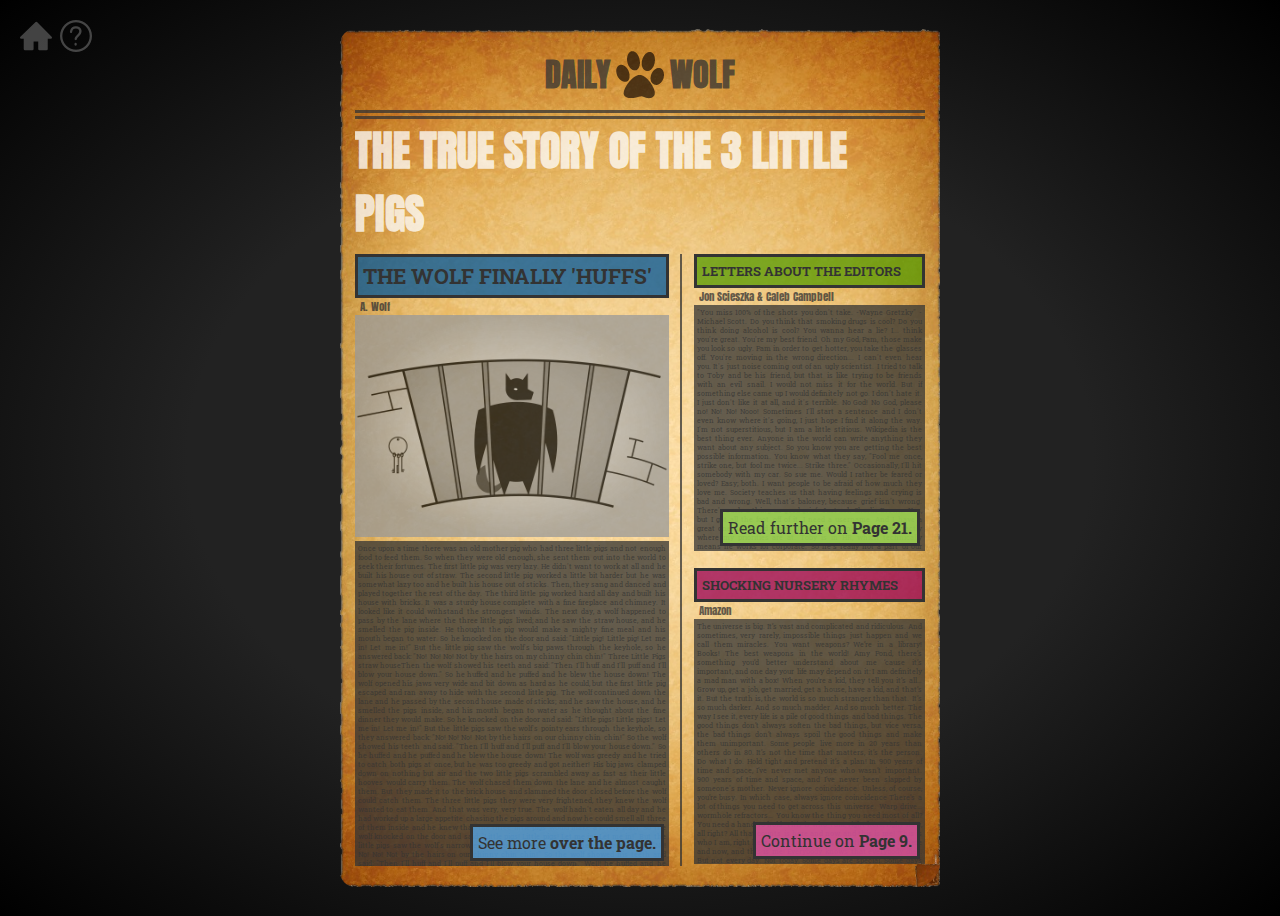
<file: index.html>
<!doctype html>
<html lang="en">
	<head>
		<title>The True Story || Home</title>
		<meta charset="utf-8">
        
		<link rel="stylesheet" href="common.css">
		<link rel="stylesheet" href="index.css">
		<link href="https://fonts.googleapis.com/css?family=Anton|Roboto+Slab|Amatic+SC|Caveat" rel="stylesheet">
	</head>

	<body>
        <div id="paper">
			<img src="images/paper.png" alt="Newspaper.">

			<section>
				<header>
					<h1>Daily</h1>
					<img id="logo" src="images/paw.png" alt="Paw print.">
					<h1>Wolf</h1>
					<div></div>
					<h2>The True Story of the 3 Little Pigs</h2>
				</header>

				<div id="content">
					<article id="main">
						<h2>The Wolf Finally 'Huffs'<span class="tooltip">Read the story. &dArr;</span></h2>
						<h3>A. Wolf</h3>
						<img src="images/main-article.png" alt="Wolf.">
						<p>Once upon a time there was an old mother pig who had three little pigs and not enough food to feed them. So when they were old enough, she sent them out into the world to seek their fortunes. The first little pig was very lazy. He didn't want to work at all and he built his house out of straw. The second little pig worked a little bit harder but he was somewhat lazy too and he built his house out of sticks. Then, they sang and danced and played together the rest of the day. The third little pig worked hard all day and built his house with bricks. It was a sturdy house complete with a fine fireplace and chimney. It looked like it could withstand the strongest winds. The next day, a wolf happened to pass by the lane where the three little pigs lived; and he saw the straw house, and he smelled the pig inside. He thought the pig would make a mighty fine meal and his mouth began to water. So he knocked on the door and said: "Little pig! Little pig! Let me in! Let me in!" But the little pig saw the wolf's big paws through the keyhole, so he answered back: "No! No! No! Not by the hairs on my chinny chin chin!" Three Little Pigs straw houseThen the wolf showed his teeth and said: "Then I'll huff and I'll puff and I'll blow your house down." So he huffed and he puffed and he blew the house down! The wolf opened his jaws very wide and bit down as hard as he could, but the first little pig escaped and ran away to hide with the second little pig. The wolf continued down the lane and he passed by the second house made of sticks; and he saw the house, and he smelled the pigs inside, and his mouth began to water as he thought about the fine dinner they would make. So he knocked on the door and said: "Little pigs! Little pigs! Let me in! Let me in!" But the little pigs saw the wolf's pointy ears through the keyhole, so they answered back: "No! No! No! Not by the hairs on our chinny chin chin!" So the wolf showed his teeth and said: "Then I'll huff and I'll puff and I'll blow your house down." So he huffed and he puffed and he blew the house down! The wolf was greedy and he tried to catch both pigs at once, but he was too greedy and got neither! His big jaws clamped down on nothing but air and the two little pigs scrambled away as fast as their little hooves would carry them. The wolf chased them down the lane and he almost caught them. But they made it to the brick house and slammed the door closed before the wolf could catch them. The three little pigs they were very frightened, they knew the wolf wanted to eat them. And that was very, very true. The wolf hadn't eaten all day and he had worked up a large appetite chasing the pigs around and now he could smell all three of them inside and he knew that the three little pigs would make a lovely feast. So the wolf knocked on the door and said: "Little pigs! Little pigs! Let me in! Let me in!" But the little pigs saw the wolf's narrow eyes through the keyhole, so they answered back: "No! No! No! Not by the hairs on our chinny chin chin!" So the wolf showed his teeth and said: "Then I'll huff and I'll puff and I'll blow your house down." Well! he huffed and he puffed. He puffed and he huffed. And he huffed, huffed, and he puffed, puffed; but he could not blow the house down. At last, he was so out of breath that he couldn't huff and he couldn't puff anymore. So he stopped to rest and thought a bit. But this was too much. The wolf danced about with rage and swore he would come down the chimney and eat up the little pig for his supper. But while he was climbing on to the roof the little pig made up a blazing fire and put on a big pot full of water to boil. Then, just as the wolf was coming down the chimney, the little piggy pulled off the lid, and plop! in fell the wolf into the scalding water. So the little piggy put on the cover again, boiled the wolf up, and the three little pigs ate him for supper.</p>
						<a href="story.html">See more <span>over the page.</span></a>	
					</article>

					<div id="divide"></div>

					<article>
						<h2>Letters About the Editors<span class="tooltip">Credits... &dArr;</span></h2>
						<h3>Jon Scieszka & Caleb Campbell</h3>
						<p>"You miss 100% of the shots you don't take. -Wayne Gretzky" -Michael Scott. Do you think that smoking drugs is cool? Do you think doing alcohol is cool? You wanna hear a lie? I... think you're great. You're my best friend. Oh my God, Pam, those make you look so ugly. Pam in order to get hotter, you take the glasses off. You're moving in the wrong direction... I can't even hear you. It's just noise coming out of an ugly scientist. I tried to talk to Toby and be his friend, but that is like trying to be friends with an evil snail. I would not miss it for the world. But if something else came up I would definitely not go. I don't hate it. I just don't like it at all, and it's terrible. No God! No God, please no! No! No! Nooo! Sometimes I'll start a sentence and I don't even know where it's going, I just hope I find it along the way. I'm not superstitious, but I am a little stitious. Wikipedia is the best thing ever. Anyone in the world can write anything they want about any subject. So you know you are getting the best possible information. You know what they say, "Fool me once, strike one, but fool me twice... Strike three." Occasionally, I'll hit somebody with my car. So sue me. Would I rather be feared or loved? Easy; both. I want people to be afraid of how much they love me. Society teaches us that having feelings and crying is bad and wrong. Well, that's baloney, because grief isn't wrong. There's such a thing as good grief. Just ask Charlie Brown. Yes, but I got all the foot off of it. I need a username. And I have a great one; Little Kid Lover. That was people will know exactly where my priorities are at. Toby is in HR, which technically means he works for corporate. So he's really not a part of our family. Also he's divorced... so he's really not a part of his family. Well, this is going to hurt like a motherf-. And I knew exactly what to do. But in a much more real sense, I had no idea what to do. Oh God, my mind is going a mile an hour. I am Beyonce, always. I hate disappointing just one person, and I really hate disappointing everyone, but I love Burlington Coat Factory. Could we share a rowboat? ...Could a rowboat support her? It bothers me that you're not answering the question. Dammit I knew it! I knew it, Phyllis! I hate so much about the things that you choose to be.</p>
						<a href="credits.html">Read further on <span>Page 21.</span></a>
					</article>
				
					<article>
						<h2>Shocking Nursery Rhymes<span class="tooltip">Purchase the book. &dArr;</span></h2>
						<h3>Amazon</h3>
						<p>The universe is big. It’s vast and complicated and ridiculous. And sometimes, very rarely, impossible things just happen and we call them miracles. You want weapons? We’re in a library! Books! The best weapons in the world! Amy Pond, there’s something you’d better understand about me ‘cause it’s important, and one day your life may depend on it: I am definitely a mad man with a box! When you’re a kid, they tell you it’s all… Grow up, get a job, get married, get a house, have a kid, and that’s it. But the truth is, the world is so much stranger than that. It’s so much darker. And so much madder. And so much better. The way I see it, every life is a pile of good things and bad things. The good things don’t always soften the bad things, but vice versa, the bad things don’t always spoil the good things and make them unimportant. Some people live more in 20 years than others do in 80. It’s not the time that matters, it’s the person. Do what I do. Hold tight and pretend it’s a plan! In 900 years of time and space, I’ve never met anyone who wasn’t important. 900 years of time and space, and I’ve never been slapped by someone's mother. Never ignore coincidence. Unless, of course, you’re busy. In which case, always ignore coincidence There’s a lot of things you need to get across this universe. Warp drive… wormhole refractors… You know the thing you need most of all? You need a hand to hold. This is who I am, right here, right now, all right? All that counts is here and now, and this is me! This is who I am, right here, right now, all right? All that counts is here and now, and this is me! Everybody knows that everybody dies. But not every day. Not today. Some days are special. Some days are so, so blessed. Some days, nobody dies at all. Now and then, every once in a very long while, every day in a million days, when the wind stands fair and the Doctor comes to call, everybody lives. We’re all stories, in the end. Just make it a good one, eh? Letting it get to you. You know what that’s called? Being alive. Best thing there is. Being alive right now is all that counts.</p>
						<a href="https://www.amazon.com/True-Story-Three-Little-Pigs/dp/0140544518" target="_blank">Continue on <span>Page 9.</span></a>
					</article>
				</div>

				<footer>
					<div></div>
					<img src="images/paw-home.png" alt="Paw print.">
					<h3>Page 1</h3>
				</footer>
			</section>

			<div id="shadow"></div>
			<div id="cover"><img src="images/paper-darkest.png"></div>
			<div id="fold"><img src="images/paper-dark.png"></div>
		</div>
        
		<img id="home" src="images/home-page.png" alt="Home.">
		<img id="help" src="images/help.png" alt="Help.">
        <h6 id="tooltip">Click on one of the 'Read More!' links to go somewhere!</h6>

		<script src="http://code.jquery.com/jquery-3.3.1.min.js" integrity="sha256-FgpCb/KJQlLNfOu91ta32o/NMZxltwRo8QtmkMRdAu8=" crossorigin="anonymous"></script>
		<script src="index.js"></script>
	</body>
</html>
</file>
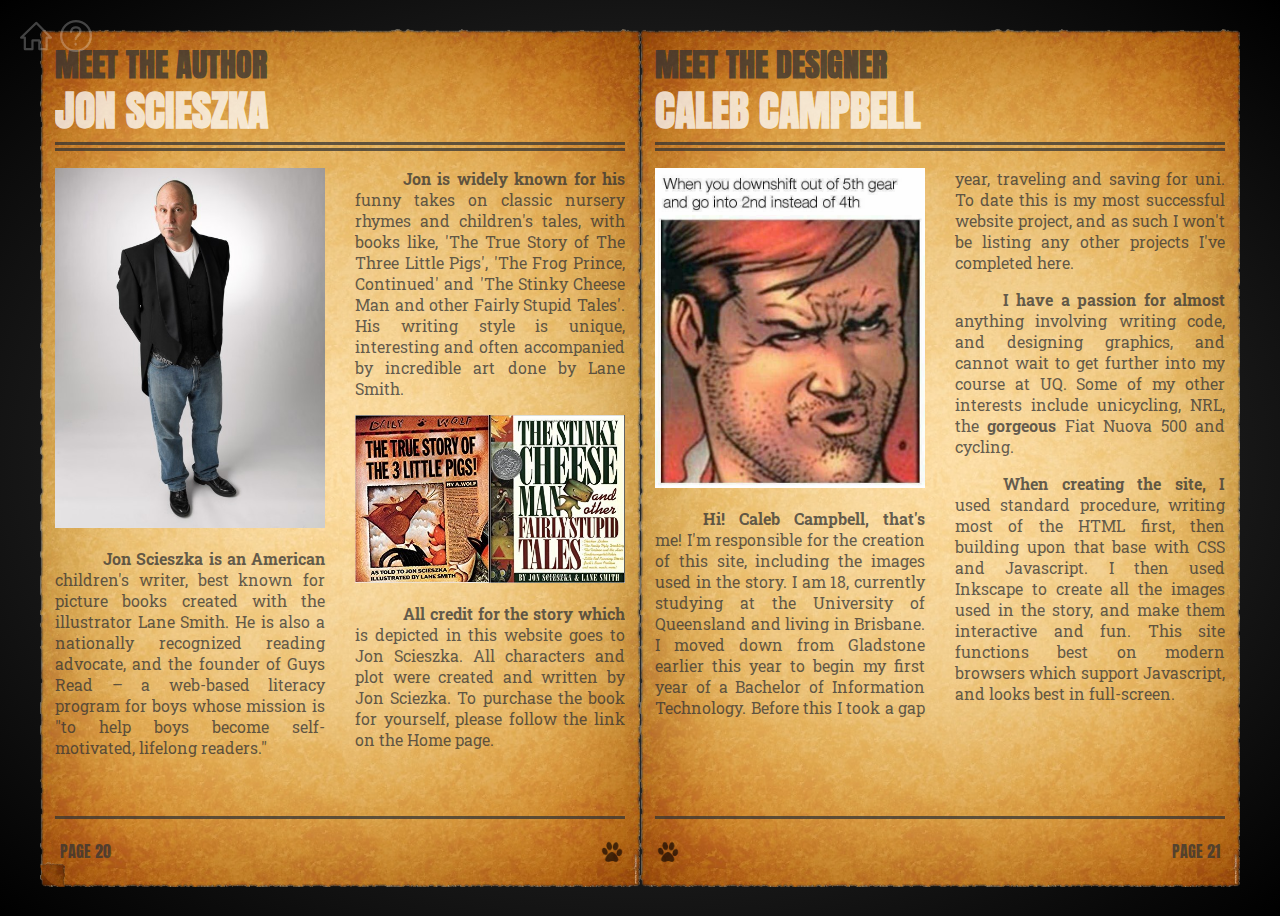
<file: credits.html>
<!doctype html>
<html lang="en">
	<head>
		<title>The True Story || Credits</title>
		<meta charset="utf-8">
        
		<link rel="stylesheet" href="common.css">
		<link rel="stylesheet" href="credits.css">
		<link href="https://fonts.googleapis.com/css?family=Anton|Roboto+Slab|Amatic+SC|Caveat" rel="stylesheet">
	</head>

	<body>
		<div id="paper">
			<img class="paper" src="images/paper.png" alt="Newspaper.">
			<img class="paper" src="images/paper.png" alt="Newspaper.">

			<section>
				<header>
					<h1>Meet the Author</h1>
					<h2>Jon Scieszka</h2>
					<div></div>
				</header>

				<div id="content">
					<img src="images/jon.jpg" alt="Jon Scieszka.">
					<p>Jon Scieszka is an American children's writer, best known for picture books created with the illustrator Lane Smith. He is also a nationally recognized reading advocate, and the founder of Guys Read – a web-based literacy program for boys whose mission is "to help boys become self-motivated, lifelong readers."<p>
					<p>Jon is widely known for his funny takes on classic nursery rhymes and children's tales, with books like, 'The True Story of The Three Little Pigs', 'The Frog Prince, Continued' and 'The Stinky Cheese Man and other Fairly Stupid Tales'. His writing style is unique, interesting and often accompanied by incredible art done by Lane Smith.</p>
					<img src="images/stories.jpg" alt="Jon's works.">
					<p>All credit for the story which is depicted in this website goes to Jon Scieszka. All characters and plot were created and written by Jon Sciezka. To purchase the book for yourself, please follow the link on the Home page.</p>
				</div>

				<footer>
					<div></div>
					<h3>Page 20</h3>
					<a href="index.html"><img src="images/paw-home.png" alt="Paw print."></a>
				</footer>
			</section>

			<section>
				<header>
					<h1>Meet the Designer</h1>
					<h2>Caleb Campbell</h2>
					<div></div>
				</header>
				
				<div id="content">
                    <img src="images/downshift.jpg" alt="Memes.">
                    <p>Hi! Caleb Campbell, that's me! I'm responsible for the creation of this site, including the images used in the story. I am 18, currently studying at the University of Queensland and living in Brisbane. I moved down from Gladstone earlier this year to begin my first year of a Bachelor of Information Technology. Before this I took a gap year, traveling and saving for uni. To date this is my most successful website project, and as such I won't be listing any other projects I've completed here.</p>
                    <p>I have a passion for almost anything involving writing code, and designing graphics, and cannot wait to get further into my course at UQ. Some of my other interests include unicycling, NRL, the <strong>gorgeous</strong> Fiat Nuova 500 and cycling.</p>
                    <p>When creating the site, I used standard procedure, writing most of the HTML first, then building upon that base with CSS and Javascript. I then used Inkscape to create all the images used in the story, and make them interactive and fun. This site functions best on modern browsers which support Javascript, and looks best in full-screen.</p>
				</div>

				<footer>
					<div></div>
					<a href="index.html"><img src="images/paw-home.png" alt="Paw print."></a>
					<h3>Page 21</h3>
				</footer>
			</section>

			<div id="shadow"></div>
			<div id="cover"><img src="images/paper-darkest.png"></div>
			<a href="index.html"><div id="fold"><img src="images/paper-dark.png"></div></a>
		</div>
        
        <a href="index.html"><img id="home" src="images/home.png" alt="Home."></a>
		<img id="help" src="images/help.png" alt="Help.">
        <img id="next" src="images/next.png" alt="Next page.">
        <h6 id="tooltip">Click the 'Home' icon, page flap or paw print to return Home.</h6>
        
        <img id="previous" src="images/previous.png" alt="Previous page.">

		<script src="http://code.jquery.com/jquery-3.3.1.min.js" integrity="sha256-FgpCb/KJQlLNfOu91ta32o/NMZxltwRo8QtmkMRdAu8=" crossorigin="anonymous"></script>
		<script src="credits.js"></script>
	</body>
</html>
</file>
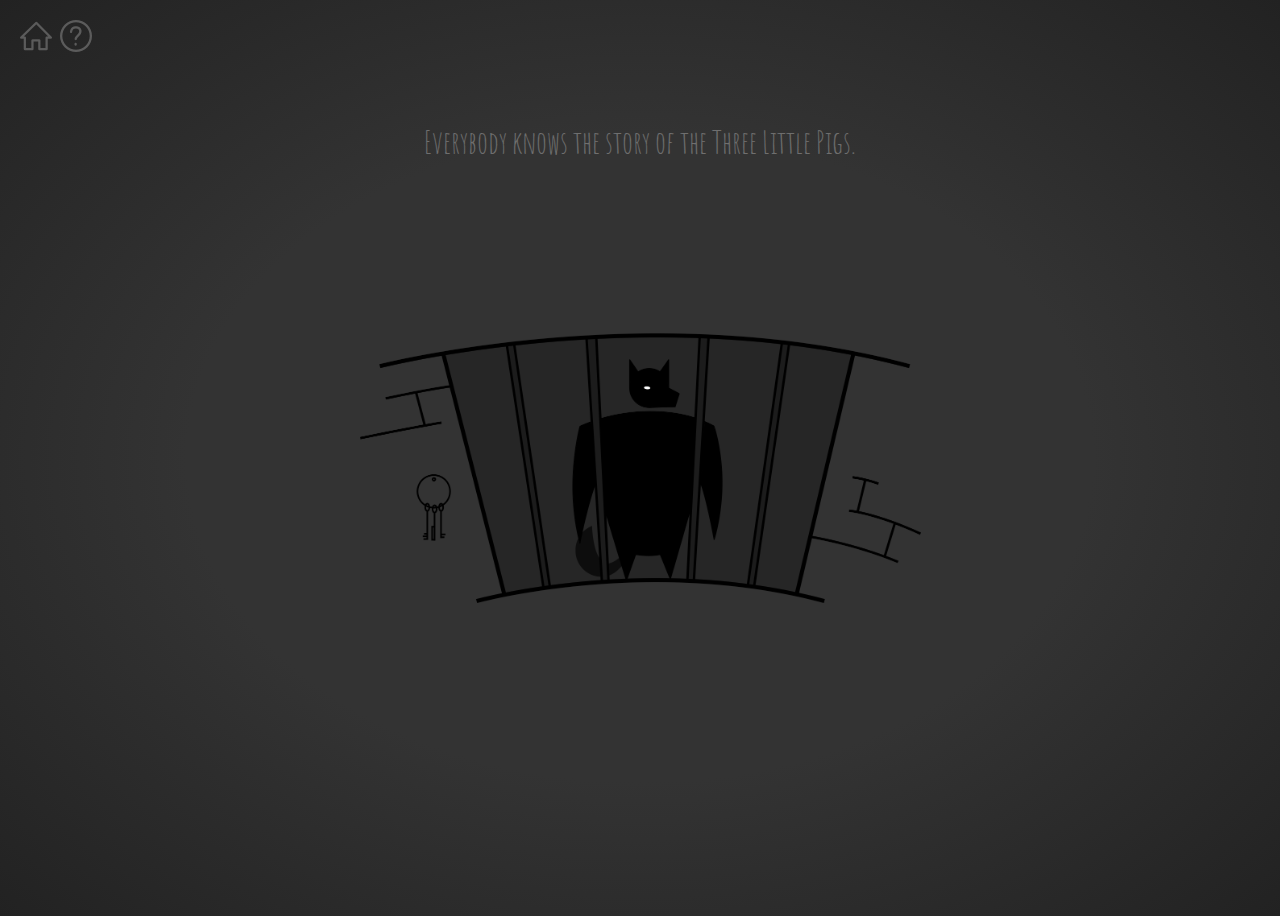
<file: story.html>
<!doctype html>
<html>
    <head lang="en">
        <title>The True Story</title>
        <meta charset="utf-8">
        
        <link rel="stylesheet" href="common.css">
        <link rel="stylesheet" href="story.css">
        <link href="https://fonts.googleapis.com/css?family=Anton|Roboto+Slab|Amatic+SC|Caveat" rel="stylesheet">
    </head>
    
    <body>
        <p>Everybody knows the story of the Three Little Pigs.</p>
        <p>Or at least they think they do.</p>
        <p>But I'll let you in on a little secret.</p>
        <p>Nobody knows the <strong>real</strong> story,</p>
        <p>because nobody has heard <strong>my</strong> side of the story.</p>
        <img id="page1" class="story" src="images/page1.png" alt="Wolf in prison.">
        
        <p>I'm the wolf. <strong>Alexander T. Wolf</strong>.</p>
        <p>You can call me Al.</p>
        <p>I don't know how this whole <strong>Big Bad Wolf</strong> thing got started,</p>
        <p>but it's all wrong.</p>
        <img id="page2" class="story" src="images/page2.png" alt="Alexander T. Wolf">
        
        <p>Maybe it's because of our diet.</p>
        <p>Hey, it's not my fault wolves eat cute little animals like bunnies and sheep and pigs.</p>
        <p>That's just the way we are.</p>
        <p>If cheeseburgers were cute, folks would probably think you were Big and Bad, too.</p>
        <img id="page3" class="story" src="images/page3.png" alt="Cute burger.">
        
        <p>But like I was saying, the whole Big Bad Wolf thing is all wrong.</p>
        <p>The real story is about a sneeze and a cup of sugar.</p>
        <img id="page4" class="story" src="images/page4.png" alt="Sneeze and sugar.">
        
        <h1>This is the Real Story</h1>
        
        <p>Way back in Once Upon a Time time,</p>
        <p>I was making a birthday cake for my dear old granny.</p>
        <p>I had a terrible sneezing cold.</p>
        <p>I ran out of sugar.</p>
        <img id="page5" class="story" src="images/page5.png" alt="Cute burger.">
        
        <p>So I walked down the street to ask my neighbor for a cup of sugar.</p>
        <p>Now this neighbor was a pig.</p>
        <p>And he wasn't too bright, either.</p>
        <p>He had built his whole house out of <strong>straw</strong>.</p>
        <p>Can you believe it?</p>
        <p>I mean who in his right mind would build a house of straw?</p>
        <img id="page6" class="story" src="images/page6.png" alt="Landscape.">
        
        <p>So of course the minute I knocked on the door, it fell right in.</p>
        <p>I didn't want to just walk into someone else's house.</p>
        <p>So I called, <strong>"Little Pig, Little Pig, are you in?"</strong></p>
        <p>No answer.</p>
        <p>I was just about to go home without the cup of sugar for my dear old granny's birthday cake.</p>
        <a href="index.html"><img id="page7" class="story" src="images/page7.png" alt="First Pig's house."></a>
        
        <!-- <p>31 That's when my nose started to itch.</p>
        <p>32 I felt a sneeze coming on.</p>
        <p>33 Well I huffed.</p>
        <p>34 And I snuffed.</p>
        <img id="page8" class="story" src="images/page8.png" alt="Cute burger.">
        
        <p>35 And I sneezed a great sneeze.</p>
        <img id="page9" class="story" src="images/page9.png" alt="Cute burger.">
        
        <p>36 And you know what?</p>
        <p>37 The whole darn straw house fell down.</p>
        <p>38 And right in the middle of the pile of the straw was the First Little Pig -</p>
        <p>39 <strong>dead as a doornail</strong>.</p>
        <p>40 He had been home the whole time.</p>
        <img id="page10" class="story" src="images/page10.png" alt="Cute burger.">
        
        <p>41 It seemed like a shame to leave a perfectly good ham dinner lying there in the straw.</p>
        <p>42 So I ate it up.</p>
        <p>43 Think of it as a big cheeseburger just lying there.</p>
        <img id="page11" class="story" src="images/page11.png" alt="Cute burger.">
        
        <p>44 I was feeling a little better.</p>
        <p>45 But I still didn't have my cup of sugar.</p>
        <p>46 So I went to the next neighbor's house.</p>
        <p>47 This neighbor was the First Little Pig's brother.</p>
        <p>48 He was a little smarter, but not much.</p>
        <p>49 He had built his house of sticks.</p>
        <img id="page12" class="story" src="images/page12.png" alt="Cute burger.">
        
        <p>50 I rang the bell on the stick house.</p>
        <p>51 Nobody answered.</p>
        <p>52 I called, "Mr. Pig, Mr. Pig, are you in?"</p>
        <p>53 He yelled back, "Go away wolf. You can't come in. I'm shaving the hairs on my chinny chin chin."</p>
        <img id="page13" class="story" src="images/page13.png" alt="Cute burger.">
        
        <p>54 I had just grabbed the doorknob when I felt another sneeze coming on.</p>
        <p>55 I huffed.</p>
        <p>56 And I snuffed.</p>
        <p>57 And I tried to cover my mouth, but I sneezed a great sneeze.</p>
        <img id="page14" class="story" src="images/page14.png" alt="Cute burger.">
        
        <p>58 And you're not going to believe it,</p>
        <p>59 but this guy's house fell down just like his brother's.</p>
        <p>60 When the dust cleared, there was the Second Little Pig -</p>
        <p>61 <strong>dead as a doornail.</strong></p>
        <p>62 Wolf's honor.</p>
        <img id="page15" class="story" src="images/page14.png" alt="Cute burger.">
        
        <p>63 Now you know food will spoil if you just leave it out in the open.</p>
        <p>64 So I did the only thing there was to do.</p>
        <p>65 I had dinner again.</p>
        <p>66 Think of it as a second helping.</p>
        <p>67 I was getting awfully full.</p>
        <p>68 But my cold was feeling a little better.</p>
        <p>69 And I still didn't have that cup of sugar for my dear old granny's birthday cake.</p>
        <p>70 So I went to the next house.</p>
        <p>71 This guy was the First and Second Little Pig's brother.</p>
        <p>72 He must have been the brains of the family.</p>
        <p>73 He had built his house of bricks.</p>
        
        <p>74 I knocked on the brick house.</p>
        <p>75 No answer.</p>
        <p>76 I called, "Mr. Pig, Mr. Pig, are you in?"</p>
        <p>77 And do you know what that rude little porker answered?</p>
        <p>78 "Get out of here, Wolf. Don't bother me again."</p>
        <img id="page17" class="story" src="images/page14.png" alt="Cute burger.">
        
        <p>79 Talk about impolite!</p>
        <p>80 He probably had a whole sackful of sugar.</p>
        <p>81 And he wouldn't give me even one little cup for my dear sweet old granny's birthday cake.</p>
        <p>82 What a pig!</p>
        <p>83 I was just about to go home and maybe make a nice birthday card instead of a cake,</p>
        <p>84 when I felt my cold coming on.</p>
        <p>85 I huffed.</p>
        <p>86 And I snuffed.</p>
        <p>87 And I sneezed once again.</p>
        <p>88 Then the Third Little Pig yelled, "And your old granny can sit on a pin!"</p>
        
        <p>89 Now I'm usually a pretty calm fellow.</p>
        <p>90 But when somebody talks about my granny like that, I go a little crazy.</p>
        <p>91 When the cops drove up, of course I was trying to break down this Pig's door.</p>
        <p>92 And the whole time I was huffing and puffing and sneezing and making a real scene.</p>
        <img id="page17" class="story" src="images/page14.png" alt="Cute burger.">
        
        <p>93 The rest, as they say, is history.</p>
        
        <p>94 The news reporters found out about the two pigs I had for dinner.</p>
        <p>95 They figured a sick guy going to borrow a cup of sugar didn't sound very exciting.</p>
        <p>96 So they jazzed up the story with all of that "Huff and puff and blow your house down."</p>
        <p>97 And they made me the Big Bad Wolf.</p>
        <p>98 That's it.</p>
        <p>99 The real story. I was framed.</p>
        <img id="page17" class="story" src="images/page14.png" alt="Cute burger.">
        
        <p>100 But maybe you could loan me a cup of sugar.</p>
        <img id="page22" class="story" src="images/page1.png" alt="Wolf in prison."> -->
        
        <div id="transition"></div>
        
        <a href="index.html"><img id="home" src="images/home.png" alt="Home."></a>
		<img id="help" src="images/help.png" alt="Help.">
        <h6 id="tooltip">Click on an image to interact with the story!</h6>
        
        <script src="http://code.jquery.com/jquery-3.3.1.min.js" integrity="sha256-FgpCb/KJQlLNfOu91ta32o/NMZxltwRo8QtmkMRdAu8=" crossorigin="anonymous"></script>
		<script src="story.js"></script>
    </body>
</html>
</file>
<file: common.css>
body {
	height: 100vh;
	display: flex;
	justify-content: center;
	align-items: center;
	background: radial-gradient(#222222 0%, #222222 50%, black 100%);
    cursor: default;
    overflow: scroll;
}

h3 {
	margin: 0px 5px;
	font-family: Anton, sans-serif;
	font-size: 8pt;
	font-weight: normal;
}

header div {
	width: 100%;
	height: 3px;
	border-top: solid rgb(51, 51, 51, 0.75) 3px;
	border-bottom: solid rgb(51, 51, 51, 0.75) 3px;
}

footer {
	width: 100%;
	height: 8.5%;
	display: flex;
	flex-flow: row wrap;
	justify-content: space-between;
}

footer h3 {
	font-size: 1em;
	text-transform: uppercase;
}

footer div {
	width: 100%;
	height: 3px;
	background-color: rgb(51, 51, 51, 0.75);
	margin: 20px 0px;
}

footer img {
	width: 26px;
	height: 26px;
	margin: 0px;
	border-radius: 13px;
	opacity: 0.65;
}

#home {
	position: fixed;
	top: 20px;
	left: 20px;
	width: 32px;
	margin: 0;
	opacity: 0.25;
	transition: 0.5s ease;
}

#home:hover {
	opacity: 1;
}

#help {
	position: fixed;
	top: 20px;
	left: 60px;
	width: 32px;
	margin: 0;
	opacity: 0.25;
    cursor: help;
	transition: 0.5s ease;
}

#help:hover {
	opacity: 1;
}

#tooltip {
    position: fixed;
	top: 20px;
	left: 100px;
	margin: 0;
    color: white;
    background-color: rgba(0, 0, 0, 0);
    font-family: Amatic SC, sans-serif;
    font-size: 1.5em;
    font-weight: normal;
    opacity: 0;
}
</file>
<file: index.css>
section {
	position: absolute;
	top: 2.5%;
	left: 2.5%;
	width: 95%;
	height: 95%;
	display: flex;
	flex-flow: column wrap;
	justify-content: space-between;
	color: rgba(51, 51, 51, 0.75);
	overflow: hidden;
}

header {
	width: 100%;
	display: flex;
	flex-flow: row wrap;
	justify-content: center;
	font-family: Anton, sans-serif;
	text-transform: uppercase;
}

header img {
	width: 50px;
	height: 50px;
	margin: 0px 0px 10px 0px;
	opacity: 0.65;
}

header h2 {
	margin: 0;
	font-size: 42px;
	color: rgba(255, 255, 255, 0.75);
}

article {
	position: relative;
	height: 48.5%;
	font-family: Roboto Slab, serif;
	overflow: hidden;
}

article:nth-of-type(2) {
	width: 40.5%;
	margin: 0% 0% 3% 0%;
}

article:nth-of-type(3) {
	width: 40.5%;
	margin: 0px;
}

article h2 {
	font-size: 10pt;
	color: rgb(241, 204, 133);
	background: rgba(22, 22, 22, 0.75);
	text-transform: uppercase;
	margin: 15px 0px 0px 0px;
	padding: 5px;
}

article div {
	position: relative;
}

h1 {
	font-size: 2em;
	margin: 0px 5px 0px 5px;
}

p {
	font-size: 5pt;
	text-align: justify;
	background: rgba(51, 51, 51, 0.75);
	color: rgba(51, 51, 51, 0.75);
	margin: 0px 0px 0px 0px;
	padding: 3px;
}

a {
	position: absolute;
	bottom: 5px;
	right: 5px;
	color: rgb(51, 51, 51);
	border: #333333 solid 3px;
	padding: 5px;
	text-decoration: none;
	transition: 0.5s ease;
}

article:nth-of-type(2) a {
	background: rgba(170, 238, 85, 0.75);
}

article:nth-of-type(3) a {
	background: rgba(238, 85, 170, 0.75);
}

span {
	font-weight: bold;
	transition: 0.5s ease;
}

a:hover span {
	color: rgb(255, 255, 255);
	background: rgb(51, 51, 51);
	padding: 2px 5px 2px 5px;
}

article:nth-of-type(2) a:hover span {
	color: rgb(170, 238, 85);
}

article:nth-of-type(3) a:hover span {
	color: rgb(238, 85, 170);
}

#home {
    cursor: not-allowed;
}

#paper {
	position: relative;
	width: 600px;
	height: 858px;
	margin: auto;
	border-radius: 0px 0px 0px 0px;
	overflow: hidden;
}

#paper > img:first-of-type {
	width: inherit;
	border-radius: 15px 0px 0px 15px;
}

#content {
	height: 75%;
	display: flex;
	flex-flow: column wrap;
}

#content h2 {
	font-size: 10pt;
	color: rgb(51, 51, 51);
	border: #333333 solid 3px;
	text-transform: uppercase;
	margin: 0px;
	padding: 5px;
    cursor: help;
}

article:nth-of-type(2) h2 {
	background: rgba(85, 153, 0, 0.75);
}

article:nth-of-type(3) h2 {
	background: rgba(153, 0, 85, 0.75);
}

#main {
	width: 55%;
	height: 100%;
}

#main h2 {
	font-size: 16pt;
	background: rgba(0, 85, 153, 0.75);
}

#main img {
	width: 100%;
	margin: 0px;
	opacity: 0.75;
}

#main a {
	background: rgba(85, 170, 238, 0.75);
}

#main a:hover span {
	color: rgb(85, 170, 238);
}

#divide {
	width: 2px;
	height: 100%;
	background: rgba(51, 51, 51, 0.75);
	margin: 0px 2% 0px 2%;
}

#fold {
	position: absolute;
	bottom: 0;
	right: 0;
	width: 25px;
	height: 25px;
	border-bottom-right-radius: 25px;
	overflow: hidden;
}

#fold img {
	position: absolute;
	top: 0;
	left: 0;
	width: 600px;
}

#cover {
	position: absolute;
	bottom: 2px;
	right: 2px;
	width: 21px;
	height: 21px;
	overflow: hidden;
}

#cover img {
	position: absolute;
	bottom: 0;
	right: 0;
	width: 600px;
}

#shadow {
	position: absolute;
	bottom: 1px;
	right: 19px;
	width: 5px;
	height: 20px;
	background: rgba(0, 0, 0, 0.5);
	transform: skewX(5deg);
}

.tooltip {
	position: absolute;
	top: 24px;
	right: 6px;
	font-size: 10pt;
	font-weight: normal;
	background-color: rgba(0, 0, 0, 0);
	color: rgba(0, 0, 0, 0);
	text-transform: none;
	padding: 0px 5px 2px 5px;
	transition: 0.5s ease;
}

#main .tooltip {
	top: 32px;
}

#content h2:hover .tooltip {
	background-color: #333333;
	color: #ffffff;
}
</file>
<file: credits.css>
section {
	position: absolute;
	top: 2.5%;
	width: 47.5%;
	height: 95%;
	display: flex;
	flex-flow: column wrap;
	justify-content: space-between;
	color: rgba(51, 51, 51, 0.75);
	overflow: hidden;
}

section:nth-of-type(1) {
	left: 1.25%;
}

section:nth-of-type(2) {
	right: 1.25%;
}

header {
	width: 100%;
	display: flex;
	flex-flow: column wrap;
	justify-content: flex-start;
	font-family: Anton, sans-serif;
	text-transform: uppercase;
}

h1 {
	margin: -10px 0px -10px 0px;
	font-size: 2em;
}

h2 {
	margin: 0;
	font-size: 42px;
	color: rgba(255, 255, 255, 0.75);
}

footer img {
	transition: 0.5s ease;
}

footer img:hover {
	background-color: rgb(255, 255, 255);
}

#next {
	position: fixed;
	top: 20px;
	right: 20px;
	width: 32px;
	margin: 0;
	opacity: 0.25;
    cursor: pointer;
	transition: 0.5s ease;
}

#next:hover {
	opacity: 1;
}

#previous {
	position: fixed;
	top: 20px;
	right: 20px;
	width: 32px;
	margin: 0;
	opacity: 0.25;
    display: none;
    cursor: pointer;
	transition: 0.5s ease;
}

#previous:hover {
	opacity: 1;
}

#paper {
	position: relative;
	width: 1200px;
	height: 858px;
	display: flex;
	flex-flow: row wrap;
	justify-content: space-between;
	margin: auto;
	border-radius: 0px 0px 0px 0px;
	overflow: hidden;
}

#content {
	height: 75%;
	columns: auto 2;
	column-gap: 30px;
	font-family: Roboto Slab, serif;
    text-align: justify;
}

#content p {
	text-indent: 3em;
}

#content p::first-line {
	font-weight: bold;
}

#content img {
	width: 100%;
}

#fold {
	position: absolute;
	bottom: 0;
	left: 0;
	width: 25px;
	height: 25px;
	border-bottom-left-radius: 25px;
	overflow: hidden;
}

#fold img {
	position: absolute;
	top: 0;
	right: 0;
	width: 600px;
}

#cover {
	position: absolute;
	bottom: 0;
	left: 0;
	width: 23px;
	height: 23px;
	overflow: hidden;
}

#cover img {
	position: absolute;
	bottom: 0;
	left: 0;
	width: 600px;
}

#shadow {
	position: absolute;
	bottom: 1px;
	left: 19px;
	width: 5px;
	height: 20px;
	background: rgba(0, 0, 0, 0.5);
	transform: skewX(-5deg);
}

#fade {
	position: fixed;
	top: 0;
	left: 0;
	background-color: rgba(0, 0, 0, 0);
}

.paper {
	width: 600px;
}
</file>
<file: story.css>
body {
	height: 100vh;
	display: flex;
	justify-content: center;
	align-items: center;
}

p {
    position: absolute;
    font-size: 3.5vh;
    font-family: Amatic SC, serif;
    color: white;
    opacity: 0;
    display: none;
}

p:nth-of-type(10), p:nth-of-type(11), p:nth-of-type(12), p:nth-of-type(13) {
    color: #333333;
}

p:nth-of-type(1), p:nth-of-type(20) {
    top: 10vh;
}

p:nth-of-type(2), p:nth-of-type(6), p:nth-of-type(10), p:nth-of-type(14), p:nth-of-type(16), p:nth-of-type(21), p:nth-of-type(26) {
    top: 15vh;
}

p:nth-of-type(3), p:nth-of-type(7), p:nth-of-type(11), p:nth-of-type(15), p:nth-of-type(17), p:nth-of-type(22), p:nth-of-type(27) {
    top: 20vh;
}

p:nth-of-type(4), p:nth-of-type(8), p:nth-of-type(12), p:nth-of-type(18), p:nth-of-type(23), p:nth-of-type(28) {
    bottom: 20vh;
}

p:nth-of-type(5), p:nth-of-type(9), p:nth-of-type(13), p:nth-of-type(19), p:nth-of-type(24), p:nth-of-type(29) {
    bottom: 15vh;
}

p:nth-of-type(25) {
    bottom: 10vh;
}

p:nth-of-type(30) {
    bottom: 5vh;
}

h1 {
    font-size: 5em;
    font-family: Amatic SC, serif;
    color: #333333;
    opacity: 0;
    display: none;
}

#transition {
    position: absolute;
    width: 110vw;
    height: 110vh;
    background-color: black;
    opacity: 0;
    display: none;
}

.story {
    height: 33vh;
    display: none;
}
</file>
